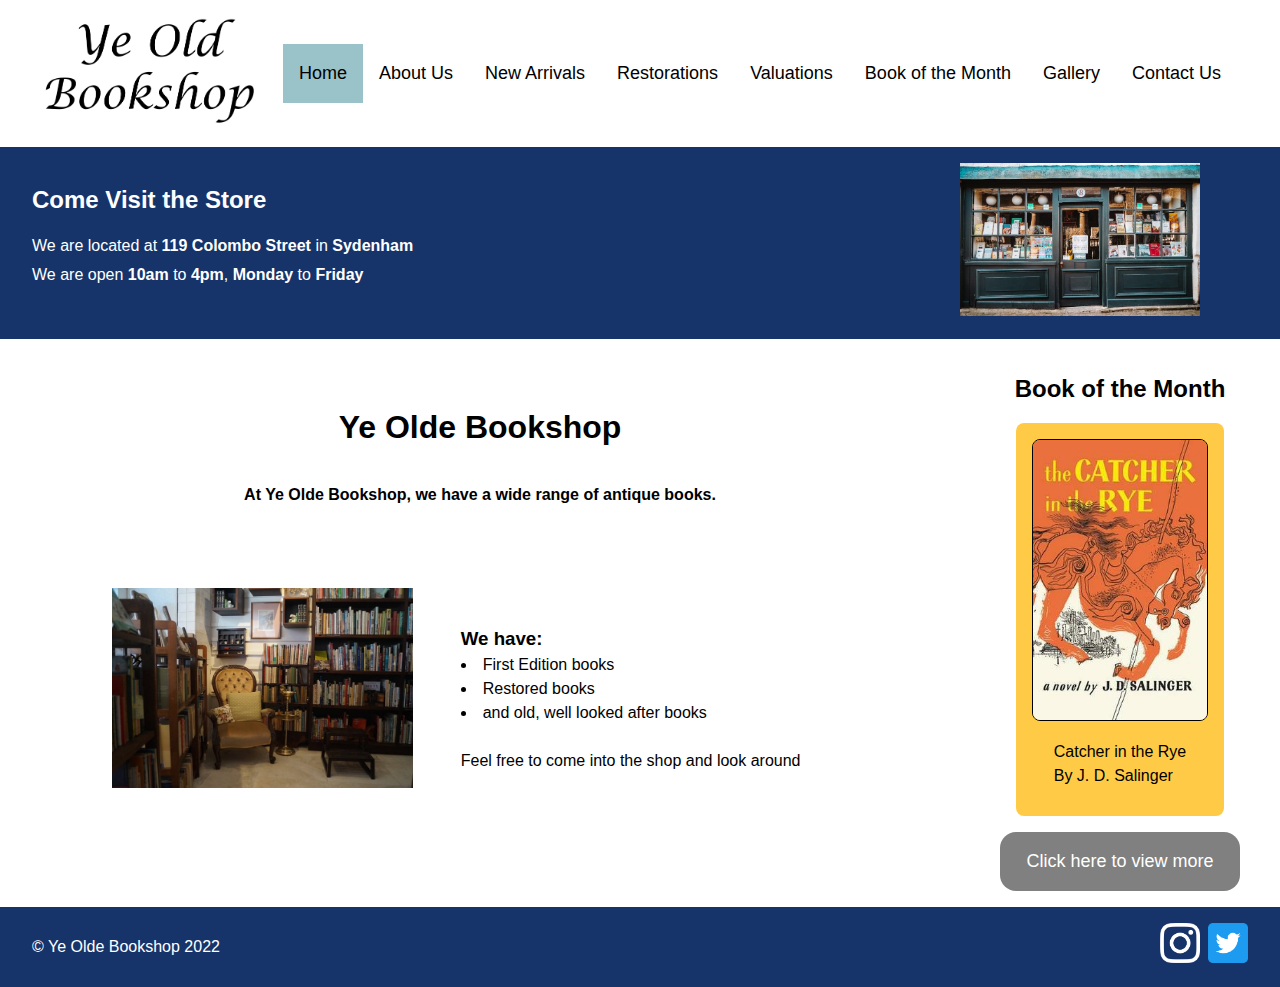
<file: index.html>
<!doctype html>
<html lang="en">
<head>
	<title>Home | Ye Olde Bookstore</title>
	<meta charset="utf-8">
	<meta name="viewport" content="width=device-width, initial-scale=1.0">
	<meta name="keywords" content="Bookshop, Antique Bookshop, Collectors Books, First Edition Books, 1st Edition Books, Christchurch Bookshop, Book Restoration, Book Valuation">
	<meta name="description" content="The official website for Ye Olde Bookshop, Based in Christchurch we specialise in first edition books, book restorations and book valuations">
	<link rel="stylesheet" href="css/stylesheet.css">
	<script src="js/nav-dropdown.js"></script>
</head>
<body id="body-with-aside">
	<header>
		<div id="header-flex">
			<figure id="header-img">
				<img id="logo" src="images/Ye-Olde-Bookshop-Logo.png" alt="Ye Olde Bookshop Logo">
			</figure>
			<button id="hamburger">
				<img src="images/hamburger.png" alt="Navigation Dropdown Menu">
			</button>
		</div>
		
		<nav id="navigation" class="hidden">
			<ul>
				<li class="current"><a class="nav-link" href="index.html">Home</a></li>
				<li><a class="nav-link" href="about-us.html">About Us</a></li>
				<li><a class="nav-link" href="new-arrivals.html">New Arrivals</a></li>
				<li><a class="nav-link" href="restorations.html">Restorations</a></li>
				<li><a class="nav-link" href="valuations.html">Valuations</a></li>
				<li><a class="nav-link" href="book-of-the-month.html">Book of the Month</a></li>
				<li><a class="nav-link" href="gallery.html">Gallery</a></li>
				<li><a class="nav-link" href="contact-us.html">Contact Us</a></li>
			</ul>
		</nav>
		
	</header>

	<aside class="banner">
		<div id="banner-content">
			<h2>Come Visit the Store</h2>
			<p id='banner-p'>We are located at <b>119 Colombo Street</b> in <b>Sydenham</b></p>
			<p>We are open <b>10am</b> to <b>4pm</b>, <b>Monday</b> to <b>Friday</b></p>
		</div>
		<figure id="banner-image">
			<img id="front-of-shop" src="images/front-of-bookshop.png" alt="An Image of the front of the shop">
		</figure>
	</aside>

	<main>
		<div id="main-content-head">
			<h1>Ye Olde Bookshop</h1>
			<h4>At Ye Olde Bookshop, we have a wide range of antique books.</h4>
		</div>
		<div id="main-content-flex">
			<figure id="main-image">
				<img id="inside-shop" src="images/inside-bookshop.jpg" alt="An image of the inside of the shop">
			</figure>
			<div id="main-content">
				<h3>We have:</h3>
				<ul id="main-list">
					<li>First Edition books</li>
					<li>Restored books</li>
					<li>and old, well looked after books</li>
				</ul>
				<br>
				<p>Feel free to come into the shop and look around</p>
			</div>
		</div>
	</main>

	<aside id="book-of-the-month">
		<h2>Book of the Month</h2>
		<div id="book-of-the-month-content">
			<figure id="book-of-the-month-image">
				<img id='book-of-the-month-cover' src="images/catcher-in-the-rye-book-cover.jpeg" alt="Catcher in the Rye Book Cover">
			</figure>
			<div id="book-of-the-month-caption">
				<figcaption>Catcher in the Rye</figcaption>
				<figcaption>By J. D. Salinger</figcaption>
			</div>
		</div>
		<a id="book-of-the-month-link" href="book-of-the-month.html">Click here to view more</a>
	</aside>

	<footer>
		<div id="footer-content">
			<p>&copy; Ye Olde Bookshop 2022</p>
		</div>
		<div id="social-media-links">
			<div id="footer-instagram-logo-flexbox">
				<a href="placeholder.html" target="_blank"><img src="images/instagram-logo.png" class="social-media-logo" alt="Link to the shops Instagram Page"></a>
			</div>
			<div id="footer-twitter-logo-flexbox">
				<a href="placeholder.html" target="_blank"><img src="images/twitter-logo.png" class="social-media-logo" alt="Link to the shops Twitter Page"></a>
			</div>
		</div>
	</footer>
</body>
</html>
</file>
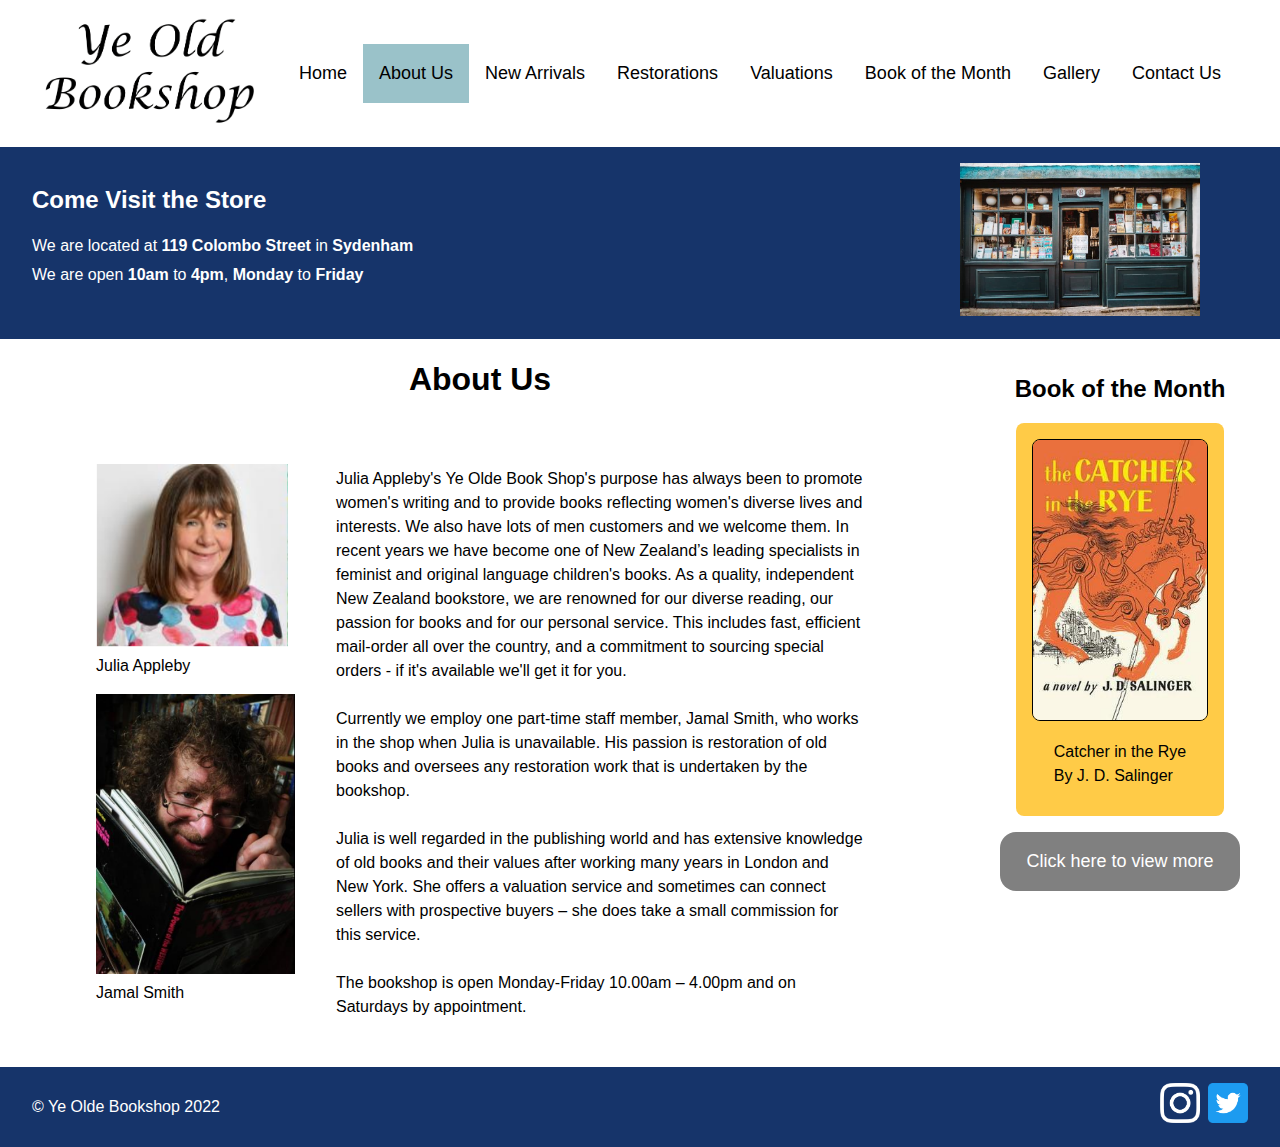
<file: about-us.html>
<!doctype html>
<html lang="en">
<head>
	<title>About Us | Ye Olde Bookstore</title>
	<meta charset="utf-8">
	<meta name="viewport" content="width=device-width, initial-scale=1.0">
	<link rel="stylesheet" href="css/stylesheet.css">
	<script src="js/nav-dropdown.js"></script>
</head>
<body id="body-with-aside">
	<header>
		<div id="header-flex">
			<figure id="header-img">
				<img id="logo" src="images/Ye-Olde-Bookshop-Logo.png" alt="Ye Olde Bookshop Logo">
			</figure>

			<button id="hamburger">
				<img src="images/hamburger.png" alt="Navigation Dropdown Menu">
			</button>
		</div>

		<nav id="navigation" class="hidden">
			<ul>
				<li><a class="nav-link" href="index.html">Home</a></li>
				<li class="current"><a class="nav-link" href="about-us.html">About Us</a></li>
				<li><a class="nav-link" href="new-arrivals.html">New Arrivals</a></li>
				<li><a class="nav-link" href="restorations.html">Restorations</a></li>
				<li><a class="nav-link" href="valuations.html">Valuations</a></li>
				<li><a class="nav-link" href="book-of-the-month.html">Book of the Month</a></li>
				<li><a class="nav-link" href="gallery.html">Gallery</a></li>
				<li><a class="nav-link" href="contact-us.html">Contact Us</a></li>
			</ul>
		</nav>
	</header>

	<aside class="banner">
		<div id="banner-content">
			<h2>Come Visit the Store</h2>
			<p id='banner-p'>We are located at <b>119 Colombo Street</b> in <b>Sydenham</b></p>
			<p>We are open <b>10am</b> to <b>4pm</b>, <b>Monday</b> to <b>Friday</b></p>
		</div>
		<figure id="banner-image">
			<img id="front-of-shop" src="images/front-of-bookshop.png" alt="An Image of the front of the shop">
		</figure>
	</aside>

	<main>
		<h1>About Us</h1>
        <div id="main-content-flex">
            <figure class="main-image-about">
				<div id="julia-photo">
					<img class="staff-photo" src="images/julia.PNG" alt="A photo of Julia Appleby">
					<figcaption>Julia Appleby</figcaption>
				</div>
				<div id="jamal-photo">
					<img clas="staff-photo" src="images/jamal.PNG" alt="A photo of Jamal Smith">
					<figcaption>Jamal Smith</figcaption>
				</div>
			</figure>
			<div id="main-content">
				<p>Julia Appleby's Ye Olde Book Shop's purpose has always been to promote women's writing and to provide books reflecting women's diverse lives and interests. We also have lots of men customers and we welcome them. In recent years we have become one of New Zealand’s leading specialists in feminist and original language children's books. As a quality, independent New Zealand bookstore, we are renowned for our diverse reading, our passion for books and for our personal service. This includes fast, efficient mail-order all over the country, and a commitment to sourcing special orders - if it's available we'll get it for you.</p>
				<br>
				<p>Currently we employ one part-time staff member, Jamal Smith, who works in the shop when Julia is unavailable. His passion is restoration of old books and oversees any restoration work that is undertaken by the bookshop.</p>
				<br>
				<p>Julia is well regarded in the publishing world and has extensive knowledge of old books and their values after working many years in London and New York. She offers a valuation service and sometimes can connect sellers with prospective buyers – she does take a small commission for this service.</p>
				<br>
				<p>The bookshop is open Monday-Friday 10.00am – 4.00pm and on Saturdays by appointment.</p>
			</div>
		</div>
	</main>

	<aside id="book-of-the-month">
		<h2>Book of the Month</h2>
		<div id="book-of-the-month-content">
			<figure id="book-of-the-month-image">
				<img id='book-of-the-month-cover' src="images/catcher-in-the-rye-book-cover.jpeg" alt="Catcher in the Rye Book Cover">
			</figure>
			<div id="book-of-the-month-caption">
				<figcaption>Catcher in the Rye</figcaption>
				<figcaption>By J. D. Salinger</figcaption>
			</div>
		</div>
		<a id="book-of-the-month-link" href="book-of-the-month.html">Click here to view more</a>
	</aside>

	<footer>
		<div id="footer-content">
			<p>&copy; Ye Olde Bookshop 2022</p>
		</div>
		<div id="social-media-links">
			<div id="footer-instagram-logo-flexbox">
				<a href="placeholder.html" target="_blank"><img src="images/instagram-logo.png" class="social-media-logo" alt="Link to the shops Instagram Page"></a>
			</div>
			<div id="footer-twitter-logo-flexbox">
				<a href="placeholder.html" target="_blank"><img src="images/twitter-logo.png" class="social-media-logo" alt="Link to the shops Twitter Page"></a>
			</div>
		</div>
	</footer>
</body>
</html>
</file>
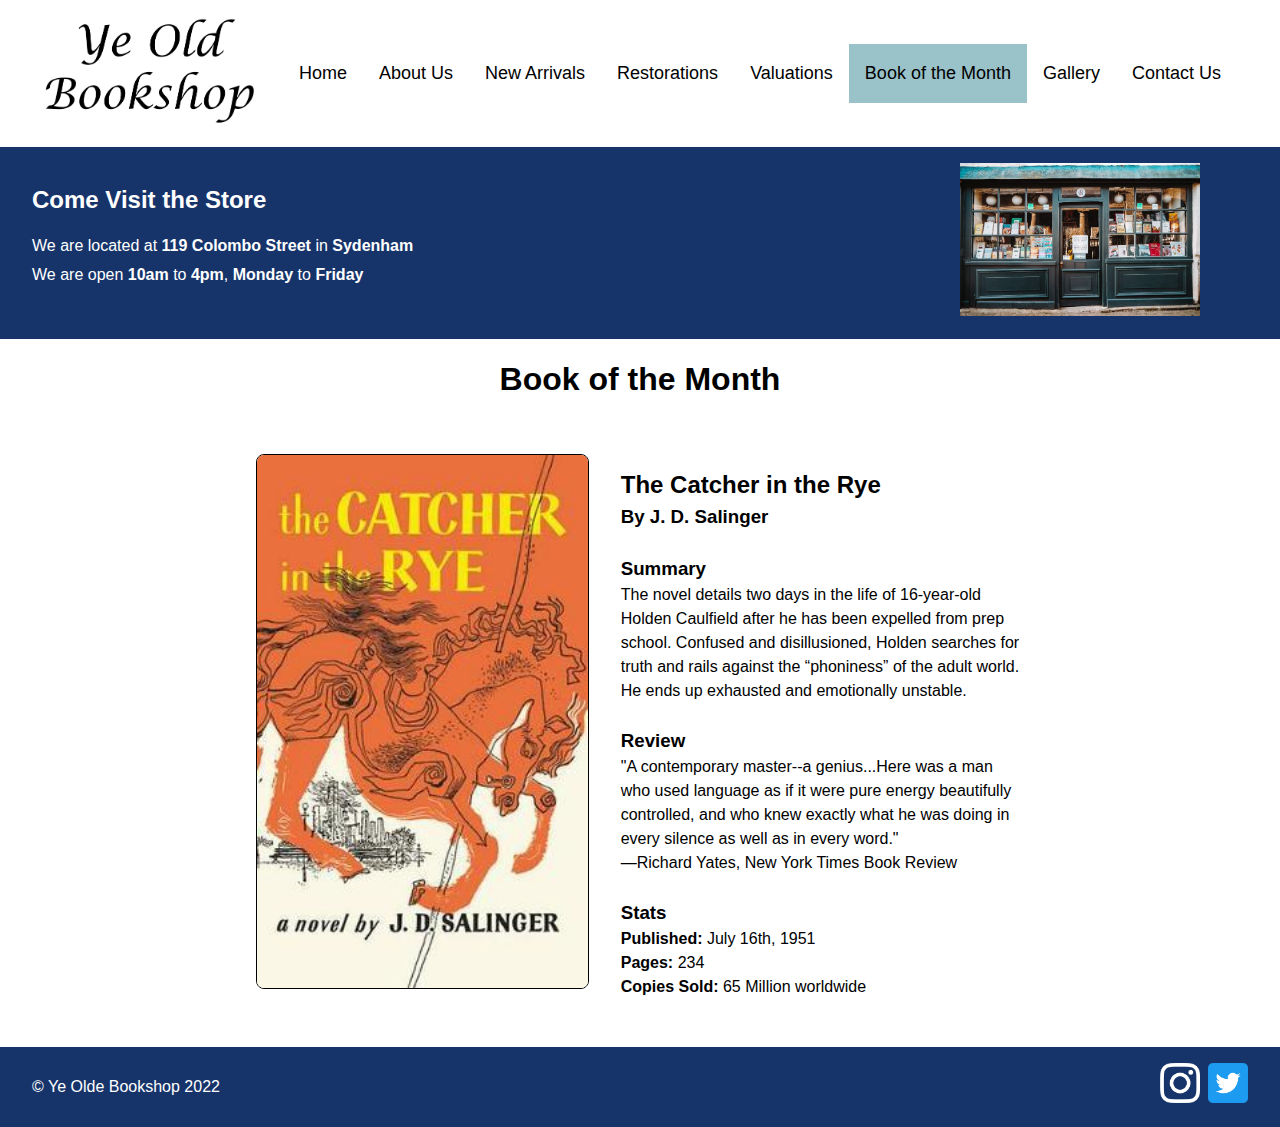
<file: book-of-the-month.html>
<!doctype html>
<html lang="en">
<head>
	<title>Book of the Month | Ye Olde Bookstore</title>
	<meta charset="utf-8">
	<meta name="viewport" content="width=device-width, initial-scale=1.0">
	<link rel="stylesheet" href="css/stylesheet.css">
	<script src="js/nav-dropdown.js"></script>
</head>
<body id="body-no-aside">
	<header class="page-no-aside">
		<div id="header-flex">
			<figure id="header-img">
				<img id="logo" src="images/Ye-Olde-Bookshop-Logo.png" alt="Ye Olde Bookshop Logo">
			</figure>

			<button id="hamburger">
				<img src="images/hamburger.png" alt="Navigation Dropdown Menu">
			</button>
		</div>
		
		<nav id="navigation" class="hidden">
			<ul>
				<li><a class="nav-link" href="index.html">Home</a></li>
				<li><a class="nav-link" href="about-us.html">About Us</a></li>
				<li><a class="nav-link" href="new-arrivals.html">New Arrivals</a></li>
				<li><a class="nav-link" href="restorations.html">Restorations</a></li>
				<li><a class="nav-link" href="valuations.html">Valuations</a></li>
				<li class="current"><a class="nav-link" href="book-of-the-month.html">Book of the Month</a></li>
				<li><a class="nav-link" href="gallery.html">Gallery</a></li>
				<li><a class="nav-link" href="contact-us.html">Contact Us</a></li>
			</ul>
		</nav>
	</header>

	<aside id="page-no-aside" class="banner">
		<div id="banner-content">
			<h2>Come Visit the Store</h2>
			<p id='banner-p'>We are located at <b>119 Colombo Street</b> in <b>Sydenham</b></p>
			<p>We are open <b>10am</b> to <b>4pm</b>, <b>Monday</b> to <b>Friday</b></p>
		</div>
		<figure id="banner-image">
			<img id="front-of-shop" src="images/front-of-bookshop.png" alt="An Image of the front of the shop">
		</figure>
	</aside>

	<main>
		<h1>Book of the Month</h1>
        <div id="main-content-flex-no-aside">
            <figure id="main-image">
				<img id="book-of-the-month-cover" src="images/catcher-in-the-rye-book-cover.jpeg" alt="Catcher in the Rye Book Cover">
			</figure>
			<div id="main-content">
				<h2>The Catcher in the Rye</h2>
				<h3>By J. D. Salinger</h3>
				<br>
				<h3>Summary</h3>
				<p>The novel details two days in the life of 16-year-old Holden Caulfield after he has been expelled from prep school. Confused and disillusioned, Holden searches for truth and rails against the “phoniness” of the adult world. He ends up exhausted and emotionally unstable.</p>
				<br>
				<h3>Review</h3>
				<p>"A contemporary master--a genius...Here was a man who used language as if it were pure energy beautifully controlled, and who knew exactly what he was doing in every silence as well as in every word."</p>
				<p>―Richard Yates, New York Times Book Review</p>
				<br>
				<h3>Stats</h3>
				<p><b>Published:</b> July 16th, 1951</p>
				<p><b>Pages:</b> 234</p>
				<p><b>Copies Sold:</b> 65 Million worldwide</p>
			</div>
		</div>
	</main>

	<footer class="page-no-aside">
		<div id="footer-content">
			<p>&copy; Ye Olde Bookshop 2022</p>
		</div>
		<div id="social-media-links">
			<div id="footer-instagram-logo-flexbox">
				<a href="placeholder.html" target="_blank"><img src="images/instagram-logo.png" class="social-media-logo" alt="Link to the shops Instagram Page"></a>
			</div>
			<div id="footer-twitter-logo-flexbox">
				<a href="placeholder.html" target="_blank"><img src="images/twitter-logo.png" class="social-media-logo" alt="Link to the shops Twitter Page"></a>
			</div>
		</div>
	</footer>
</body>
</html>
</file>
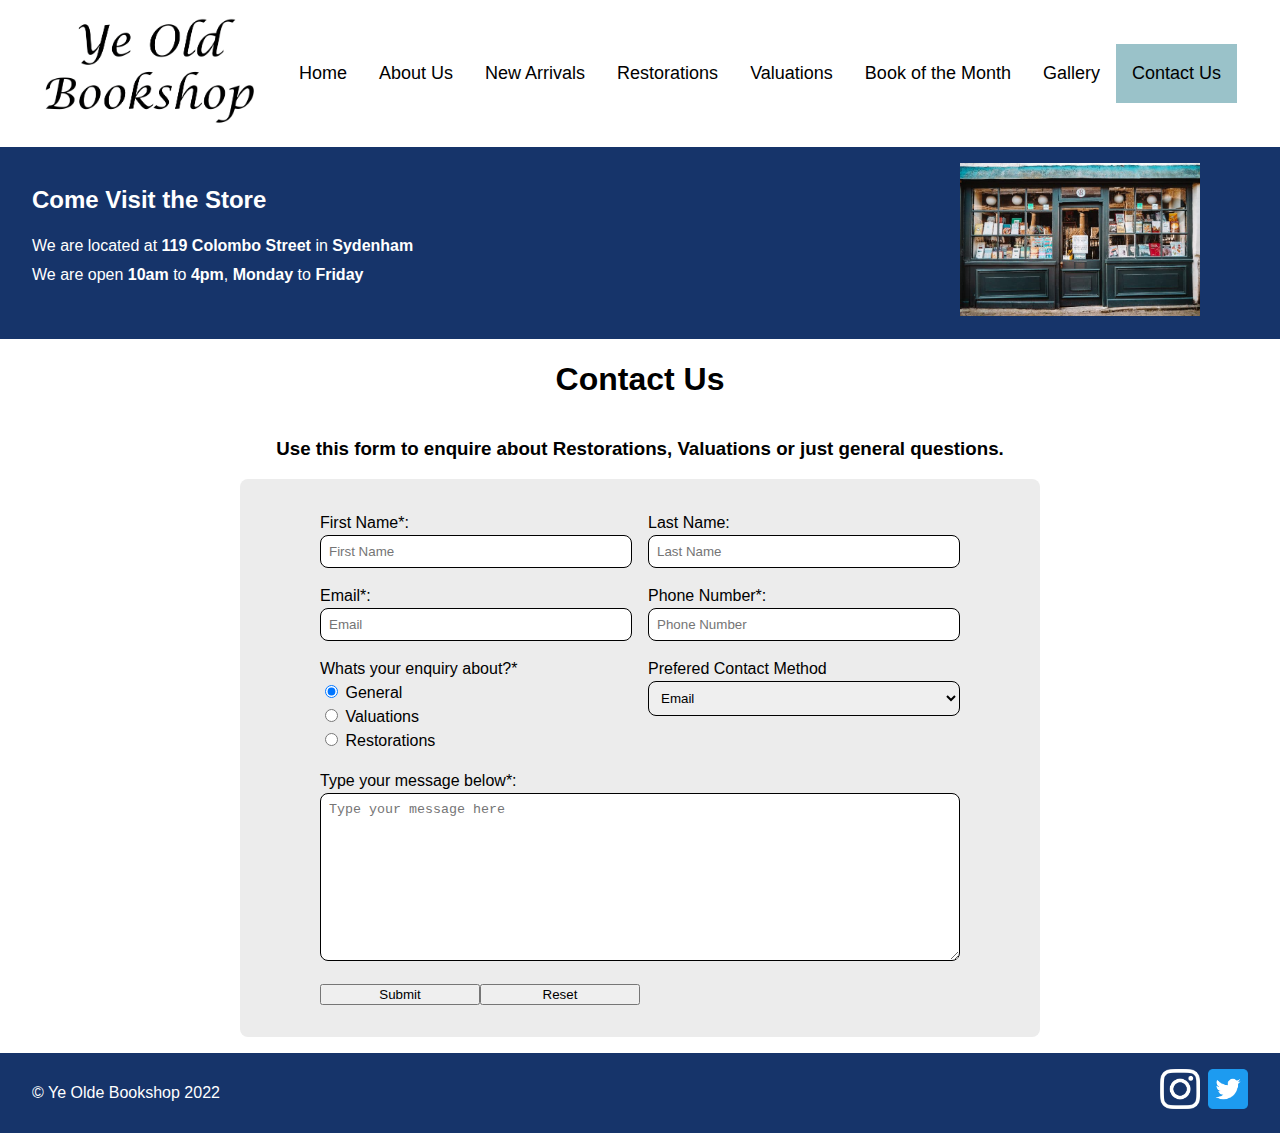
<file: contact-us.html>
<!doctype html>
<html lang="en">
<head>
	<title>Contact Us | Ye Olde Bookstore</title>
	<meta charset="utf-8">
	<meta name="viewport" content="width=device-width, initial-scale=1.0">
	<link rel="stylesheet" href="css/stylesheet.css">
	<script src="js/nav-dropdown.js"></script>
</head>
<body id="body-no-aside">
	<header class="page-no-aside">
		<div id="header-flex">
			<figure id="header-img">
				<img id="logo" src="images/Ye-Olde-Bookshop-Logo.png" alt="Ye Olde Bookshop Logo">
			</figure>

			<button id="hamburger">
				<img src="images/hamburger.png" alt="Navigation Dropdown Menu">
			</button>
		</div>
		
		<nav id="navigation" class="hidden">
			<ul>
				<li><a class="nav-link" href="index.html">Home</a></li>
				<li><a class="nav-link" href="about-us.html">About Us</a></li>
				<li><a class="nav-link" href="new-arrivals.html">New Arrivals</a></li>
				<li><a class="nav-link" href="restorations.html">Restorations</a></li>
				<li><a class="nav-link" href="valuations.html">Valuations</a></li>
				<li><a class="nav-link" href="book-of-the-month.html">Book of the Month</a></li>
				<li><a class="nav-link" href="gallery.html">Gallery</a></li>
				<li class="current"><a class="nav-link" href="contact-us.html">Contact Us</a></li>
			</ul>
		</nav>
	</header>

	<aside class="banner" id="page-no-aside">
		<div id="banner-content">
			<h2>Come Visit the Store</h2>
			<p id='banner-p'>We are located at <b>119 Colombo Street</b> in <b>Sydenham</b></p>
			<p>We are open <b>10am</b> to <b>4pm</b>, <b>Monday</b> to <b>Friday</b></p>
		</div>
		<figure id="banner-image">
			<img id="front-of-shop" src="images/front-of-bookshop.png" alt="An Image of the front of the shop">
		</figure>
	</aside>

	<main>
		<h1>Contact Us</h1>
        <h3>Use this form to enquire about Restorations, Valuations or just general questions.</h3>
		<div id="form">
			
			<form action="mailto:flp0039@arastudent.ac.nz?subject=YeOldeBookshopForm" method="post" enctype="text/plain" name="contactUsForm">
				
				<div class="form-option" id="first-name">
					<label for="fname">First Name*:</label><br>
					<input type="text" name="FirstName" id="fname" placeholder="First Name" required><br>
				</div>

				<div class="form-option" id="last-name">
					<label for="lname">Last Name:</label><br>
					<input type="text" name="LastName" id="lname" placeholder="Last Name"><br>
				</div>

				<div class="form-option" id="email-area">
					<label for="email">Email*:</label><br>
					<input type="email" name="Email" id="email" placeholder="Email" required><br>
				</div>

				<div class="form-option" id="phone-number">
					<label for="phone">Phone Number*:</label><br>
					<input type="number" name="PhoneNumber" id="phone" placeholder="Phone Number"><br>
				</div>

				<div class="form-option" id="enquiry-type">
					<label for="method">Whats your enquiry about?*</label><br>
					<input type="radio" id="general" name="EnquiryType" value="General" checked>
					<label for="general">General</label><br>
					<input type="radio" id="valuations" name="EnquiryType" value="Valuations">
					<label for="valuations">Valuations</label><br>
					<input type="radio" id="restorations" name="EnquiryType" value="Restorations">
					<label for="restorations">Restorations</label><br>
				</div>

				<div class="form-option" id="pref-contact-method">
					<label for="method"> Prefered Contact Method</label><br>
					<select id="method" name="ContactMethod">
						<option value="email" selected>Email</option>
						<option value="phone">Phone</option>
					</select><br>
				</div>

				<div class="form-option" id="message-area">
					<label for="message">Type your message below*:</label><br>
					<textarea name="Message" id="message" rows="10" cols="30" placeholder="Type your message here" required></textarea><br>
				</div>

				<input type="submit" value="Submit" id="submit-button">
				<input type="reset" value="Reset" id="reset-button">
			</form>
		</div>
	</main>

	<footer class="page-no-aside">
		<div id="footer-content">
			<p>&copy; Ye Olde Bookshop 2022</p>
		</div>
		<div id="social-media-links">
			<div id="footer-instagram-logo-flexbox">
				<a href="placeholder.html" target="_blank"><img src="images/instagram-logo.png" class="social-media-logo" alt="Link to the shops Instagram Page"></a>
			</div>
			<div id="footer-twitter-logo-flexbox">
				<a href="placeholder.html" target="_blank"><img src="images/twitter-logo.png" class="social-media-logo" alt="Link to the shops Twitter Page"></a>
			</div>
		</div>
	</footer>
</body>
</html>
</file>
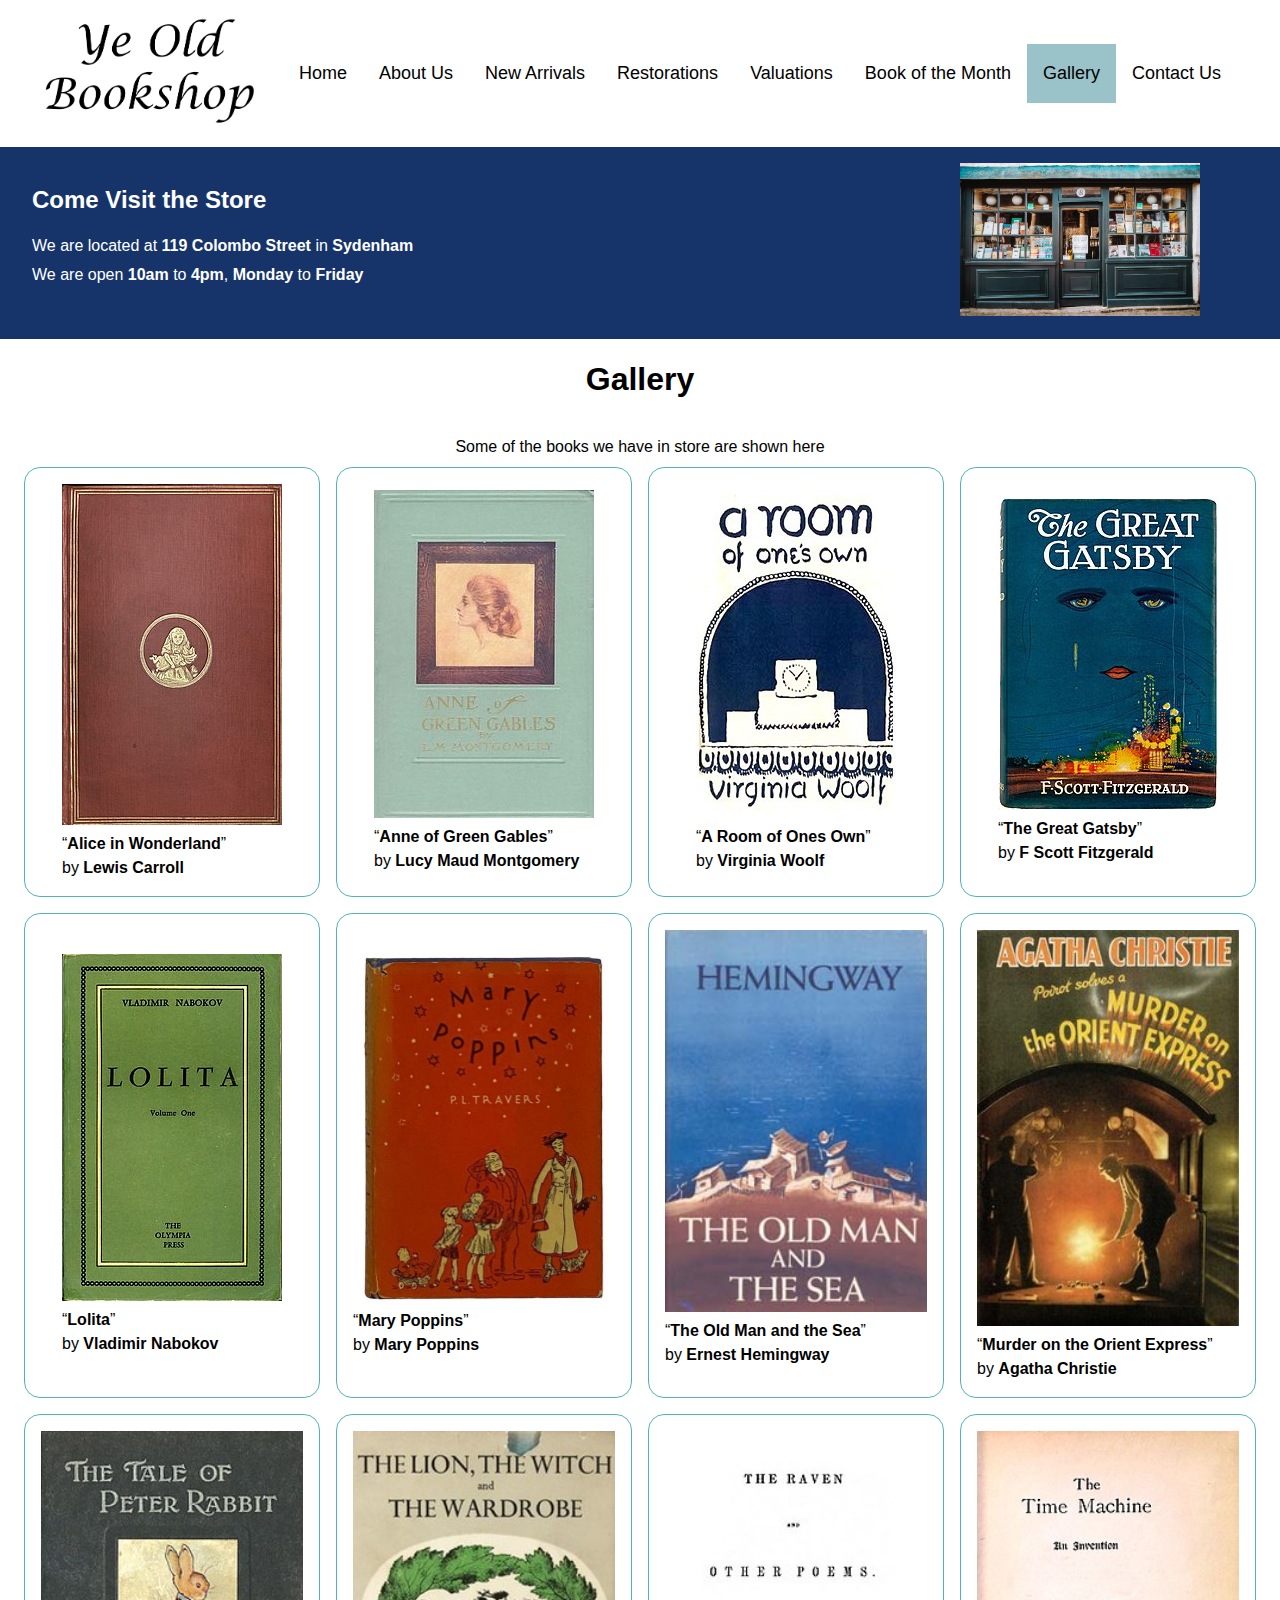
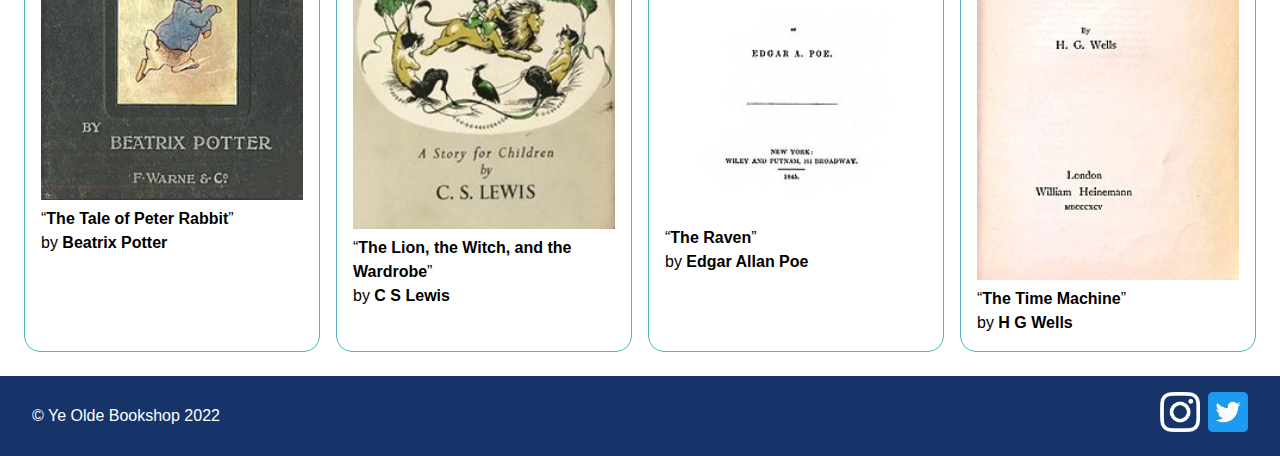
<file: gallery.html>
<!doctype html>
<html lang="en">
<head>
	<title>Gallery | Ye Olde Bookstore</title>
	<meta charset="utf-8">
	<meta name="viewport" content="width=device-width, initial-scale=1.0">
	<link rel="stylesheet" href="css/stylesheet.css">
	<script src="js/nav-dropdown.js"></script>
</head>
<body id="body-no-aside">
	<header class="page-no-aside">
		<div id="header-flex">
			<figure id="header-img">
				<img id="logo" src="images/Ye-Olde-Bookshop-Logo.png" alt="Ye Olde Bookshop Logo">
			</figure>

			<button id="hamburger">
				<img src="images/hamburger.png" alt="Navigation Dropdown Menu">
			</button>
		</div>
		
		<nav id="navigation" class="hidden">
			<ul>
				<li><a class="nav-link" href="index.html">Home</a></li>
				<li><a class="nav-link" href="about-us.html">About Us</a></li>
				<li><a class="nav-link" href="new-arrivals.html">New Arrivals</a></li>
				<li><a class="nav-link" href="restorations.html">Restorations</a></li>
				<li><a class="nav-link" href="valuations.html">Valuations</a></li>
				<li><a class="nav-link" href="book-of-the-month.html">Book of the Month</a></li>
				<li class="current"><a class="nav-link" href="gallery.html">Gallery</a></li>
				<li><a class="nav-link" href="contact-us.html">Contact Us</a></li>
			</ul>
		</nav>
	</header>

	<aside class="banner" id="page-no-aside">
		<div id="banner-content">
			<h2>Come Visit the Store</h2>
			<p id='banner-p'>We are located at <b>119 Colombo Street</b> in <b>Sydenham</b></p>
			<p>We are open <b>10am</b> to <b>4pm</b>, <b>Monday</b> to <b>Friday</b></p>
		</div>
		<figure id="banner-image">
			<img id="front-of-shop" src="images/front-of-bookshop.png" alt="An Image of the front of the shop">
		</figure>
	</aside>

	<main>
		<h1>Gallery</h1>
		<p>Some of the books we have in store are shown here</p>
        <div id="main-content-grid">

            <div id="book1">
				<figure id="book1-image">
					<img class="image" src="images/gallery/aliceinwonderland.jpg" alt="Alice in Wonderland book cover">
					<figcaption>“<b>Alice in Wonderland</b>”</figcaption>
					<figcaption>by <b>Lewis Carroll</b></figcaption>
				</figure>
			</div>

			<div id="book2">
				<figure id="book2-image">
					<img class="image" src="images/gallery/anne.jpg" alt="Anne Book Cover">
					<figcaption>“<b>Anne of Green Gables</b>”</figcaption>
					<figcaption>by <b>Lucy Maud Montgomery</b></figcaption>
				</figure>
			</div>

			<div id="book3">
				<figure id="book3-image">
					<img class="image" src="images/gallery/ARoomOfOnesOwn.jpg" alt="A Room of Ones Own book cover">
					<figcaption>“<b>A Room of Ones Own</b>”</figcaption>
					<figcaption>by <b>Virginia Woolf</b></figcaption>
				</figure>
			</div>

			<div id="book4">
				<figure id="book4-image">
					<img class="image" src="images/gallery/greatgatsby.jpg" alt="The Great Gatsby book cover">
					<figcaption>“<b>The Great Gatsby</b>”</figcaption>
					<figcaption>by <b>F Scott Fitzgerald</b></figcaption>
				</figure>
			</div>

			<div id="book5">
				<figure id="book5-image">
					<img class="image" src="images/gallery/lolita.jpeg" alt="Lolita Book cover">
					<figcaption>“<b>Lolita</b>”</figcaption>
					<figcaption>by <b>Vladimir Nabokov</b></figcaption>
				</figure>
			</div>

			<div id="book6">
				<figure id="book6-image">
					<img class="image" src="images/gallery/marypoppins.jpg" alt="Mary Poppins book cover">
					<figcaption>“<b>Mary Poppins</b>”</figcaption>
					<figcaption>by <b>Mary Poppins</b></figcaption>
				</figure>
			</div>

			<div id="book7">
				<figure id="book7-image">
					<img class="image" src="images/gallery/Oldmansea.jpg" alt="Old Man Sea book cover">
					<figcaption>“<b>The Old Man and the Sea</b>”</figcaption>
					<figcaption>by  <b>Ernest Hemingway</b></figcaption>
				</figure>
			</div>

			<div id="book8">
				<figure id="book8-image">
					<img class="image" src="images/gallery/orientexpress.jpg" alt="Orient Express Book Cover">
					<figcaption>“<b>Murder on the Orient Express</b>”</figcaption>
					<figcaption>by <b>Agatha Christie</b></figcaption>
				</figure>
			</div>

			<div id="book9">
				<figure id="book9-image">
					<img class="image" src="images/gallery/peterrabit.jpg" alt="Peter Rabbit book cover">
					<figcaption>“<b>The Tale of Peter Rabbit</b>”</figcaption>
					<figcaption>by <b>Beatrix Potter</b></figcaption>
				</figure>
			</div>

			<div id="book10">
				<figure id="book10-image">
					<img class="image" src="images/gallery/TheLionWitchWardrobe.jpg" alt="The Lion, the Witch and the Waredrobe book cover">
					<figcaption>“<b>The Lion, the Witch, and the Wardrobe</b>”</figcaption>
					<figcaption>by <b>C S Lewis</b></figcaption>
				</figure>
			</div>

			<div id="book11">
				<figure id="book11-image">
					<img class="image" src="images/gallery/theraven.jpg" alt="The Raven book cover">
					<figcaption>“<b>The Raven</b>”</figcaption>
					<figcaption>by <b>Edgar Allan Poe</b></figcaption>
				</figure>
			</div>

			<div id="book12">
				<figure id="book12-image">
					<img class="image" src="images/gallery/thetimemachine.jpg" alt="The Time Machine book cover">
					<figcaption>“<b>The Time Machine</b>”</figcaption>
					<figcaption>by <b>H G Wells</b></figcaption>
				</figure>
			</div>	
		</div>
	</main>

	<footer class="page-no-aside">
		<div id="footer-content">
			<p>&copy; Ye Olde Bookshop 2022</p>
		</div>
		<div id="social-media-links">
			<div id="footer-instagram-logo-flexbox">
				<a href="placeholder.html" target="_blank"><img src="images/instagram-logo.png" class="social-media-logo" alt="Link to the shops Instagram Page"></a>
			</div>
			<div id="footer-twitter-logo-flexbox">
				<a href="placeholder.html" target="_blank"><img src="images/twitter-logo.png" class="social-media-logo" alt="Link to the shops Twitter Page"></a>
			</div>
		</div>
	</footer>
</body>
</html>
</file>
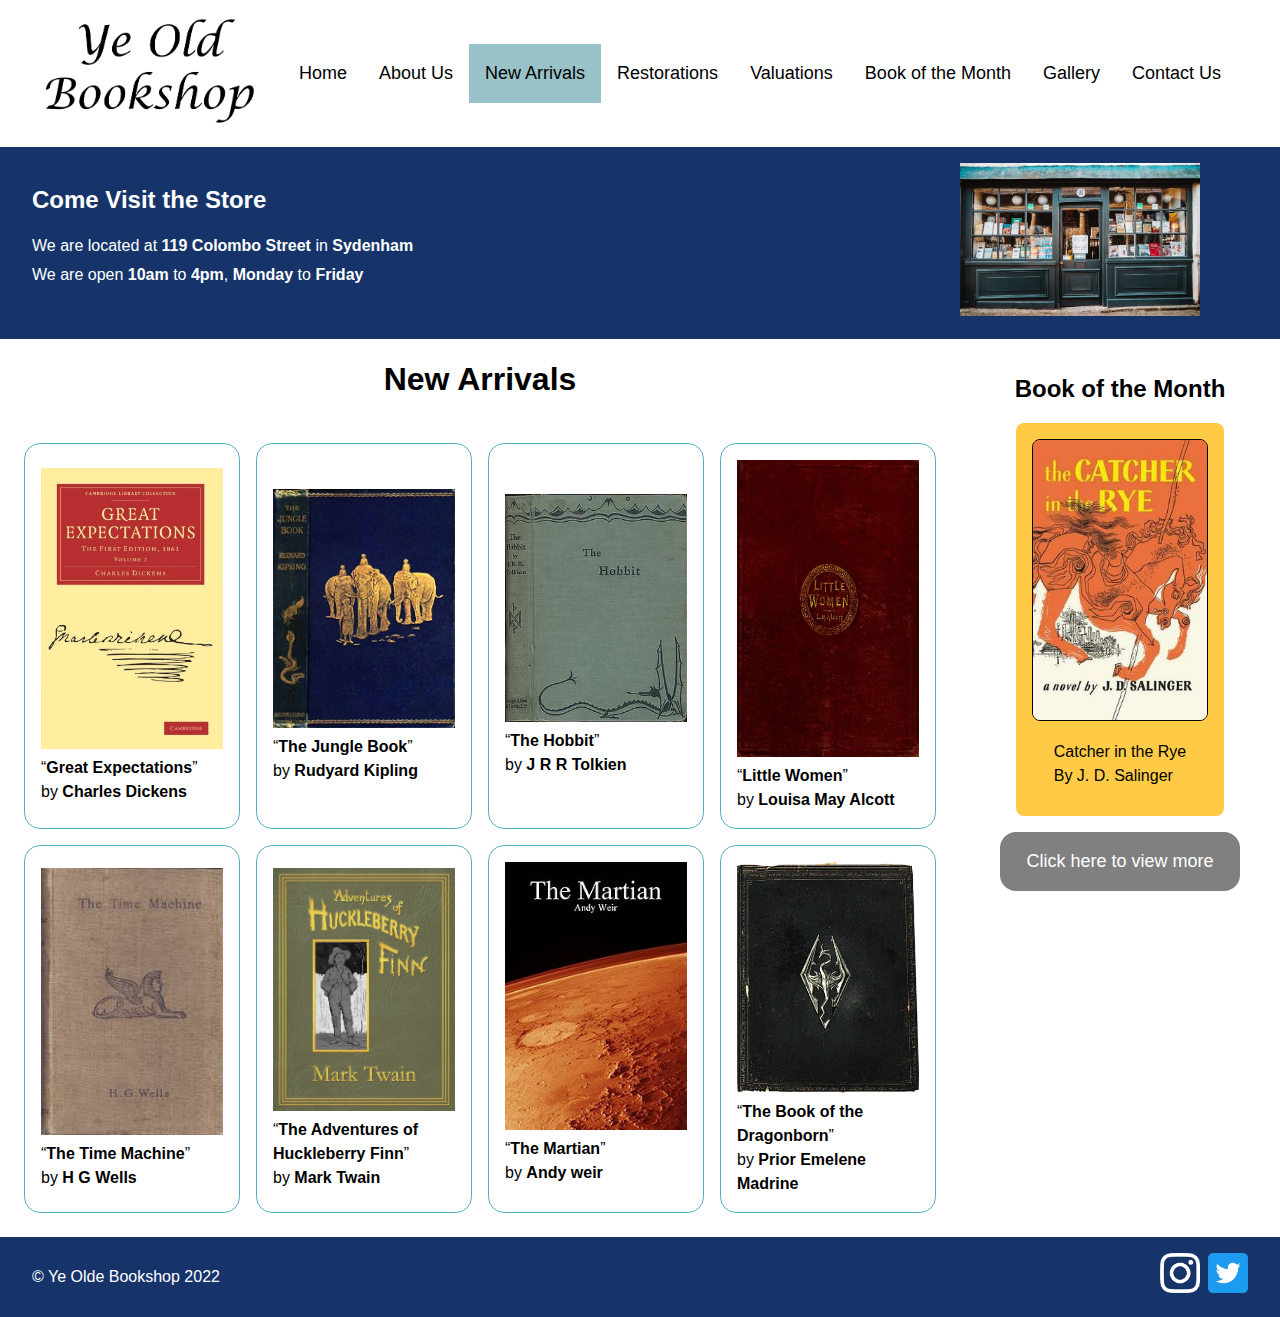
<file: new-arrivals.html>
<!doctype html>
<html lang="en">
<head>
	<title>New Arrivals | Ye Olde Bookstore</title>
	<meta charset="utf-8">
	<meta name="viewport" content="width=device-width, initial-scale=1.0">
	<link rel="stylesheet" href="css/stylesheet.css">
	<script src="js/nav-dropdown.js"></script>
</head>
<body id="body-with-aside">
	<header>
		<div id="header-flex">
			<figure id="header-img">
				<img id="logo" src="images/Ye-Olde-Bookshop-Logo.png" alt="Ye Olde Bookshop Logo">
			</figure>

			<button id="hamburger">
				<img src="images/hamburger.png" alt="Navigation Dropdown Menu">
			</button>
		</div>
		
		<nav id="navigation" class="hidden">
			<ul>
				<li><a class="nav-link" href="index.html">Home</a></li>
				<li><a class="nav-link" href="about-us.html">About Us</a></li>
				<li class="current"><a class="nav-link" href="new-arrivals.html">New Arrivals</a></li>
				<li><a class="nav-link" href="restorations.html">Restorations</a></li>
				<li><a class="nav-link" href="valuations.html">Valuations</a></li>
				<li><a class="nav-link" href="book-of-the-month.html">Book of the Month</a></li>
				<li><a class="nav-link" href="gallery.html">Gallery</a></li>
				<li><a class="nav-link" href="contact-us.html">Contact Us</a></li>
			</ul>
		</nav>
	</header>

	<aside class="banner">
		<div id="banner-content">
			<h2>Come Visit the Store</h2>
			<p id='banner-p'>We are located at <b>119 Colombo Street</b> in <b>Sydenham</b></p>
			<p>We are open <b>10am</b> to <b>4pm</b>, <b>Monday</b> to <b>Friday</b></p>
		</div>
		<figure id="banner-image">
			<img id="front-of-shop" src="images/front-of-bookshop.png" alt="An Image of the front of the shop">
		</figure>
	</aside>

	<main id="new-arrivals">
		<h1>New Arrivals</h1>
        <div id="main-content-grid">

            <div id="book1">
				<figure id="book1-image">
					<img class="image" src="images/new-arrivals/great-expectations.jpg" alt="Great Expectations book cover">
					<figcaption>“<b>Great Expectations</b>”</figcaption>
					<figcaption>by <b>Charles Dickens</b></figcaption>
				</figure>
			</div>

			<div id="book2">
				<figure id="book2-image">
					<img class="image" src="images/new-arrivals/jungle-book.jpg" alt="The Jungle Book Cover">
					<figcaption>“<b>The Jungle Book</b>”</figcaption>
					<figcaption>by <b>Rudyard Kipling</b></figcaption>
				</figure>
			</div>

			<div id="book3">
				<figure id="book3-image">
					<img class="image" src="images/new-arrivals/the-hobbit.jpg" alt="The Hobbit book cover">
					<figcaption>“<b>The Hobbit</b>”</figcaption>
					<figcaption>by <b>J R R Tolkien</b></figcaption>
				</figure>
			</div>

			<div id="book4">
				<figure id="book4-image">
					<img class="image" src="images/new-arrivals/little-women.jpg" alt="Little Women book cover">
					<figcaption>“<b>Little Women</b>”</figcaption>
					<figcaption>by <b>Louisa May Alcott</b></figcaption>
				</figure>
			</div>

			<div id="book5">
				<figure id="book5-image">
					<img class="image" src="images/new-arrivals/the-time-machine.jpg" alt="The Time Machine book cover">
					<figcaption>“<b>The Time Machine</b>”</figcaption>
					<figcaption>by <b>H G Wells</b></figcaption>
				</figure>
			</div>

			<div id="book6">
				<figure id="book6-image">
					<img class="image" src="images/new-arrivals/the-adventures-of-huckleberry-finn.jpg" alt="The Adventures of Huckleberry Finn book cover">
					<figcaption>“<b>The Adventures of Huckleberry Finn</b>”</figcaption>
					<figcaption>by <b>Mark Twain</b></figcaption>
				</figure>
			</div>

			<div id="book7">
				<figure id="book6-image">
					<img class="image" src="images/new-arrivals/the_martian.jpg" alt="The Martian book cover">
					<figcaption>“<b>The Martian</b>”</figcaption>
					<figcaption>by <b>Andy weir</b></figcaption>
				</figure>
			</div>

			<div id="book8">
				<figure id="book6-image">
					<img class="image" src="images/new-arrivals/the_book_of_the_dragonborn.jpeg" alt="The Book of the Dragonborn book cover">
					<figcaption>“<b>The Book of the Dragonborn</b>”</figcaption>
					<figcaption>by <b>Prior Emelene Madrine</b></figcaption>
				</figure>
			</div>

		</div>
	</main>

	<aside id="book-of-the-month">
		<h2>Book of the Month</h2>
		<div id="book-of-the-month-content">
			<figure id="book-of-the-month-image">
				<img id='book-of-the-month-cover' src="images/catcher-in-the-rye-book-cover.jpeg" alt="Catcher in the Rye Book Cover">
			</figure>
			<div id="book-of-the-month-caption">
				<figcaption>Catcher in the Rye</figcaption>
				<figcaption>By J. D. Salinger</figcaption>
			</div>
		</div>
		<a id="book-of-the-month-link" href="book-of-the-month.html">Click here to view more</a>
	</aside>

	<footer>
		<div id="footer-content">
			<p>&copy; Ye Olde Bookshop 2022</p>
		</div>
		<div id="social-media-links">
			<div id="footer-instagram-logo-flexbox">
				<a href="placeholder.html" target="_blank"><img src="images/instagram-logo.png" class="social-media-logo" alt="Link to the shops Instagram Page"></a>
			</div>
			<div id="footer-twitter-logo-flexbox">
				<a href="placeholder.html" target="_blank"><img src="images/twitter-logo.png" class="social-media-logo" alt="Link to the shops Twitter Page"></a>
			</div>
		</div>
	</footer>
</body>
</html>
</file>
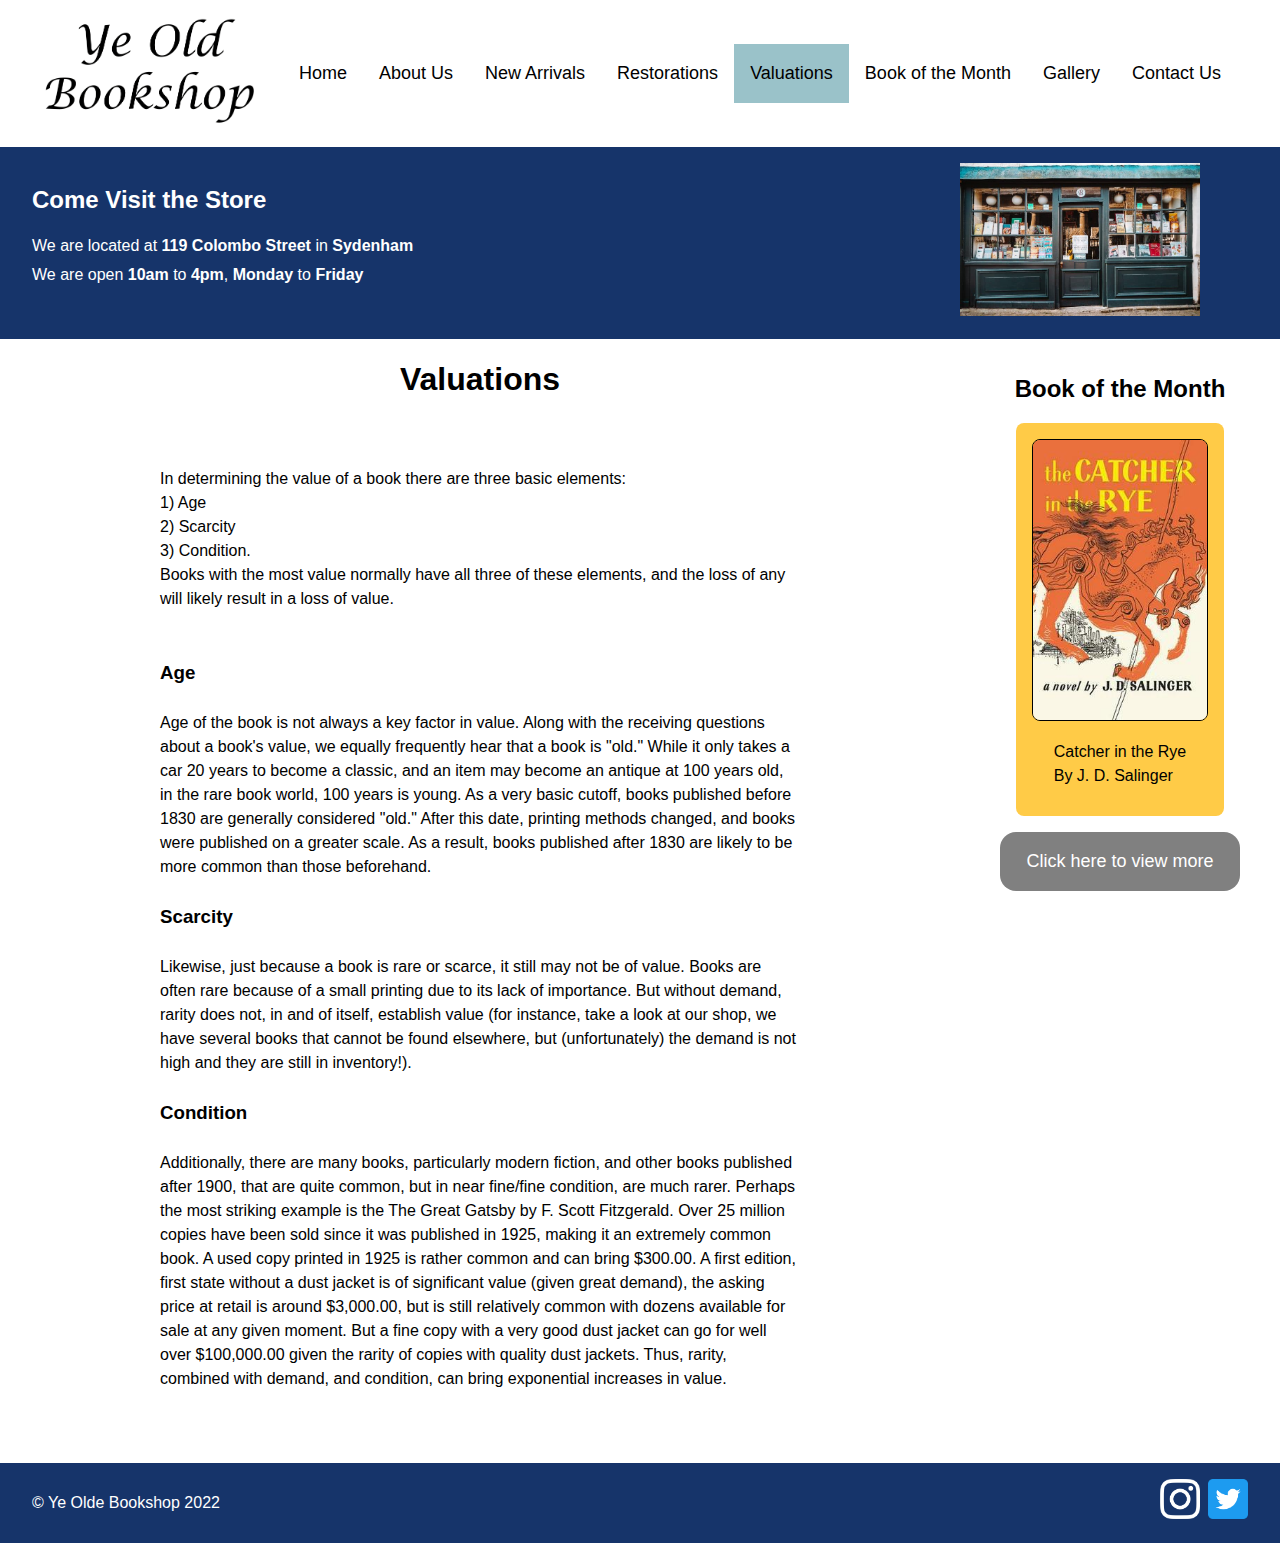
<file: valuations.html>
<!doctype html>
<html lang="en">
<head>
	<title>Valuations | Ye Olde Bookstore</title>
	<meta charset="utf-8">
	<meta name="viewport" content="width=device-width, initial-scale=1.0">
	<link rel="stylesheet" href="css/stylesheet.css">
	<script src="js/nav-dropdown.js"></script>
</head>
<body id="body-with-aside">
	<header>
		<div id="header-flex">
			<figure id="header-img">
				<img id="logo" src="images/Ye-Olde-Bookshop-Logo.png" alt="Ye Olde Bookshop Logo">
			</figure>

			<button id="hamburger">
				<img src="images/hamburger.png" alt="Navigation Dropdown Menu">
			</button>
		</div>
		
		<nav id="navigation" class="hidden">
			<ul>
				<li><a class="nav-link" href="index.html">Home</a></li>
				<li><a class="nav-link" href="about-us.html">About Us</a></li>
				<li><a class="nav-link" href="new-arrivals.html">New Arrivals</a></li>
				<li><a class="nav-link" href="restorations.html">Restorations</a></li>
				<li class="current"><a class="nav-link" href="valuations.html">Valuations</a></li>
				<li><a class="nav-link" href="book-of-the-month.html">Book of the Month</a></li>
				<li><a class="nav-link" href="gallery.html">Gallery</a></li>
				<li><a class="nav-link" href="contact-us.html">Contact Us</a></li>
			</ul>
		</nav>
	</header>

	<aside class="banner">
		<div id="banner-content">
			<h2>Come Visit the Store</h2>
			<p id='banner-p'>We are located at <b>119 Colombo Street</b> in <b>Sydenham</b></p>
			<p>We are open <b>10am</b> to <b>4pm</b>, <b>Monday</b> to <b>Friday</b></p>
		</div>
		<figure id="banner-image">
			<img id="front-of-shop" src="images/front-of-bookshop.png" alt="An Image of the front of the shop">
		</figure>
	</aside>

	<main>
		<h1>Valuations</h1>
        <div id="main-content-flex">
			<div id="main-content">
				<p>In determining the value of a book there are three basic elements: <br>1) Age <br>2) Scarcity <br>3) Condition. <br>Books with the most value normally have all three of these elements, and the loss of any will likely result in a loss of value.</p>
				<br>
				<br>
				<h3>Age</h3>
				<br>
				<p>Age of the book is not always a key factor in value.  Along with the receiving questions about a book's value, we equally frequently hear that a book is "old."  While it only takes a car 20 years to become a classic, and an item may become an antique at 100 years old, in the rare book world, 100 years is young.  As a very basic cutoff, books published before 1830 are generally considered "old."  After this date, printing methods changed, and books were published on a greater scale.  As a result, books published after 1830 are likely to be more common than those beforehand.</p>
				<br>
				<h3>Scarcity</h3>
				<br>
				<p>Likewise, just because a book is rare or scarce, it still may not be of value.  Books are often rare because of a small printing due to its lack of importance.  But without demand, rarity does not, in and of itself, establish value (for instance, take a look at our shop, we have several books that cannot be found elsewhere, but (unfortunately) the demand is not high and they are still in inventory!).</p>
				<br>
				<h3>Condition</h3>
				<br>
				<p>Additionally, there are many books, particularly modern fiction, and other books published after 1900, that are quite common, but in near fine/fine condition, are much rarer.  Perhaps the most striking example is the The Great Gatsby by F. Scott Fitzgerald. Over 25 million copies have been sold since it was published in 1925, making it an extremely common book.  A used copy printed in 1925 is rather common and can bring $300.00.  A first edition, first state without a dust jacket is of significant value (given great demand), the asking price at retail is around $3,000.00, but is still relatively common with dozens available for sale at any given moment.  But a fine copy with a very good dust jacket can go for well over $100,000.00 given the rarity of copies with quality dust jackets.  Thus, rarity, combined with demand, and condition, can bring exponential increases in value.</p>
				<br>
				</div>
		</div>
	</main>

	<aside id="book-of-the-month">
		<h2>Book of the Month</h2>
		<div id="book-of-the-month-content">
			<figure id="book-of-the-month-image">
				<img id='book-of-the-month-cover' src="images/catcher-in-the-rye-book-cover.jpeg" alt="Catcher in the Rye Book Cover">
			</figure>
			<div id="book-of-the-month-caption">
				<figcaption>Catcher in the Rye</figcaption>
				<figcaption>By J. D. Salinger</figcaption>
			</div>
		</div>
		<a id="book-of-the-month-link" href="book-of-the-month.html">Click here to view more</a>
	</aside>

	<footer>
		<div id="footer-content">
			<p>&copy; Ye Olde Bookshop 2022</p>
		</div>
		<div id="social-media-links">
			<div id="footer-instagram-logo-flexbox">
				<a href="placeholder.html" target="_blank"><img src="images/instagram-logo.png" class="social-media-logo" alt="Link to the shops Instagram Page"></a>
			</div>
			<div id="footer-twitter-logo-flexbox">
				<a href="placeholder.html" target="_blank"><img src="images/twitter-logo.png" class="social-media-logo" alt="Link to the shops Twitter Page"></a>
			</div>
		</div>
	</footer>
</body>
</html>
</file>
<file: css/stylesheet.css>
/* RESET */

html, body, div, span, h1, h2, h3, h4, h5, h6, p, ul, ol, li, dl, dt, dd, img, fieldset, form, label, legend, table, caption, tbody, tfoot, thead, tr, th, td, a, article, aside, details, figcaption, figure, footer, header, hgroup, main, menu, nav, section {
    /* Cancel out some differences between browser defaults */
    margin: 0;
    padding: 0;
    border: 0;
}
 
* {
    /* The width of an element will be the size of its border box,
       not its content box (which is the normal default). */
    box-sizing: border-box;
}

/* == END RESET =========================================== */

/* ==================== Layout ==================== */

    /* ==== General ===== */

.banner, main, #book-of-the-month {
    padding: 1rem;
}

#banner-image, nav, #dropdown {
    display: none;
}

    /* ===== Header ===== */

#header-img {
    padding: 0.5rem 0;
    width: 15rem;
}

#header-flex {
    padding: 0 3rem 0 0;
}

    /* ===== Nav ===== */

#hamburger {
    height: 4.3rem;
    width: 4.4rem;
    padding: 0.5rem;
}

.hidden {
    display: none;
}

.show {
    display: flex;
    flex-direction: column;
    align-items: center;
    text-align: center;
}

nav li {
    padding: 1rem;
}

nav ul, .nav_link {
    width: 100%;
}

a, nav ul {
    text-decoration: none;
    list-style-type: none;
    color: black;
    font-size: xx-large;
}

    /* ===== Banner ===== */

#banner-image {
    width: 15rem;
}

#banner-p {
    padding-bottom: 0.3rem;
}

    /* ===== Main ===== */

#main-image {
    width: 20rem;
    padding-bottom: 1rem;
}

.main-image-about {
    width: 15rem;
    padding-bottom: 1rem;
}

#main-content {
    padding: 0 0 1rem 3rem;
}

main h1 {
    padding-bottom: 1rem;
}

#main-content-head {
    padding-bottom: 2rem;
}

.banner h2, #banner-content {
    padding-bottom: 1rem;
}

#main-content-flex {
    margin-bottom: 1rem;
}

#julia-photo {
    padding-bottom: 1rem;
}

#book1, #book2 {
    padding-bottom: 2rem;
}

#book1, #book2, #book3, #book4, #book5, #book6, #book7, #book8, #book9, #book10, #book11, #book12 {
    padding: 1rem;
    border-radius: 1rem;
    margin: 0.5rem;
    border-style: solid;
}



#book4, #book5, #book6, #book7, #book8, #book9, #book10, #book11, #book12 {
    display: none;
}

#restoration-examples {
    margin-bottom: 1rem;
}

    /* ===== Book of the Month ====== */

#book-of-the-month-caption {
    padding: 0.75rem 0;
}

#book-of-the-month h2 {
    padding-top: 1rem;
}

#book-of-the-month-link {
    padding: 1rem;
}

#book-of-the-month-content {
    padding: 1rem;
    margin: 1rem;
    width: 25rem;
}

#book-of-the-month-image {
    width: 20rem;
}

    /* ===== Footer ===== */

footer {
    padding: 0.5rem 2rem;
}

#footer-instagram-logo-flexbox,  #footer-twitter-logo-flexbox{
    width: 2.5rem;
}

#footer-instagram-logo-flexbox {
    margin: 0.5rem;
}

    /* ===== Form ===== */

form {
    width: 20rem;
    background-color: #ECECEC;
    margin-top: 1rem;
    padding: 2rem;
    border-radius: 0.5rem;
    font-size: 100%;
}

input[type=text], input[type=email], input[type=number], textarea, select {
    width: 100%;
    padding: 0.5rem;
    border-radius: 0.5rem;
    border: 0.1rem solid black;
}

.form-option {
    padding-bottom: 1rem;
}

/* ==================== Styling ==================== */

#hamburger {
    border-radius: 0.5rem;
    background-color: #52B2BF;
}

#book-of-the-month-content {
    border-radius: 0.5rem;
    background-color: #FFCB47;
}

#book-of-the-month a {
    text-align: center;
}

#book-of-the-month-link {
    border-radius: 1rem;
    background-color: grey;
    text-decoration: none;
    color: white;
}

.banner, footer {
    color: white;
}

#book1, #book2, #book3, #book4, #book5, #book6, #book7, #book8, #book9, #book10, #book11, #book12 {
    border-color: #52B2BF;
    border-width: 0.1rem;
}

#main-list {
    list-style-position: inside;
}

#main-content-flex, #main-content-flex-no-aside, #restoration-examples {
    border-radius: 0.5rem;
}

.current {
    background-color: #9AC2C9;
}

#book-of-the-month-cover {
    border-style: solid;
    border-color: black;
    border-radius: 0.5rem;
    border-width: 0.1rem;
}

/* ==================== Flexbox ==================== */

#header-flex, footer, #social-media-links {
    display: flex;
    justify-content: space-between;
    align-items: center;
}

#book-of-the-month, #book-of-the-month-content, main, #main-content-flex, #main-content-flex-no-aside, #restoration-examples {
    display: flex;
    flex-direction: column;
    align-items: center;
}

.banner {
    justify-content: space-between;
    align-items: center;
}

.main-image-about {
    display: flex;
    flex-direction: column;
    justify-content: center;
}

/* ==================== Typography ==================== */

body {
    font-family: Arial, Helvetica, sans-serif;
    line-height: 1.5;
}

h1, h2 {
    text-align: center;
    font-family:'Lucida Sans', 'Lucida Sans Regular', 'Lucida Grande', 'Lucida Sans Unicode', Geneva, Verdana, sans-serif ;
}

figcaption {
    font-size: medium;
}

/* ==================== Colour ==================== */

.banner, footer {
    background-color: #16346A;
}

/* ==================== Images ==================== */

#logo, .social-media-logo, #front-of-shop, .staff-photo, #map-to-shop, #book-of-the-month-cover, #inside-shop, #main-video, #image, .image {
    width: 100%;
}

#inside-shop, #main-content-flex, #restoration-examples {
    padding: 1rem;
}

#main-content-flex-no-aside {
    padding: 1rem;
}

/* ==================== Video ==================== */

/* ==================== Responsive ==================== */

@media screen and (min-width: 44rem){

    /* == General == */

    #banner-image, nav {
        display: block;
    }

    #hamburger {
        display: none;
    }

    h2 {
        text-align: left;
    }
    
    /* == Grid == */

    #message-area {
        grid-column: 1/4;
    }

    #first-name, #email-area, #enquiry-type {
        grid-column: 1/3;
    }

    #pref-contact-method {
        grid-column: 3/4;
        grid-row: 3;
    }

    #submit-button {
        grid-column: 1;
    }

    #reset-button {
        grid-column: 2;
    }

    #body-with-aside {
        display: grid;
        grid-template-columns: 1fr 60rem 20rem 1fr;
    }

    #body-no-aside {
        display: grid;
        grid-template-columns: 1fr 80rem 1fr;
    }

    header, .banner, footer {
        grid-column: 2/4;
    }

    .page-no-aside, #page-no-aside {
        grid-column: 2/3;
    }

    main, #book-of-the-month {
        grid-row: 3;
    }

    main {
        grid-column: 2/3;
        justify-content: space-evenly;
    }

    #book-of-the-month {
        grid-column: 3/4;
    }

    /* == Header == */

    header {
        display: flex;
        flex-direction: column;
        align-items: center;
        justify-content: center;
        padding-right: 0;
    }

    /* == Nav == */
    
    nav ul{
        padding-right: 3rem;
    }

    nav {
        padding: 1rem 1rem;
    }

    nav ul{
        padding-right: 0;
        display: flex;
    }

    .hidden, .show {
        display: flex;
        justify-content: center;
    }

    a, nav ul {
        font-size: large;
    }

    /* == Banner == */

    .banner {
        display: flex;
        flex-direction: row;
        padding-left: 2rem;
        padding-right: 2rem;
    }

    #banner-image {
        margin-right: 3rem;
    }

    #banner-content {
        width: 40rem;
    }

    /* == Main == */

    #main-content-flex, #main-content-grid {
        margin-bottom: 0;
    }
    main h1 {
        padding: 0 0 2rem 0;
        font-size: 2rem;
    }

    #main-image {
        width: 35rem;
        padding-bottom: 0;
    }

    .main-image-about {
        padding-bottom: 0;
        width: 40rem;
    }

    .main-image-about, #julia-photo, #jamal-photo {
        flex-direction: row;
    }

    #restoration-examples {
        margin-bottom: 2rem;
    }

    #main-content-flex, #main-content-flex-no-aside, #restoration-examples {
        display: flex;
        justify-content: space-around;
        align-items: center;
    }

    #restoration-examples {
        flex-direction: row;
    }

    #main-image {
        margin-bottom: 1rem;
    }

    #main-content-grid {
        display: grid;
        grid-template-columns: 1fr 1fr 1fr;
    }

    #main-content {
        padding: 1rem 0 1rem 4rem;
        width: 40em;
    }

    #book1, #book2, #book3, #book4, #book5, #book6 {
        display: flex;
        justify-content: center;
        align-items: center;
    }



    /* == Aside == */

    #book-of-the-month-image {
        width: auto;
    }

    #book-of-the-month-content {
        width: 13rem;
    }

    /* == Form == */

    form {
        width: 50rem;
        display: grid;
        justify-content: center;
        grid-template-columns: 10rem 10rem 20rem;
    }

    #first-name, #email-area, #enquiry-type {
        margin-right: 0.5rem;
    }

    #last-name, #phone-number, #pref-contact-method {
        margin-left: 0.5rem;
    }
}

@media screen and (min-width: 72rem) {
    
    /* == Header == */
    header, #header-flex {
        flex-direction: row;
        align-items: center;
        padding: 0;
    }

    /* == Main == */

    #main-content-flex, #main-content-flex-no-aside, #restoration-examples {
        display: flex;
        flex-direction: row;
        justify-content: space-around;
        width: 50rem;
    }

    #main-image {
        padding-right: 2rem;
    }

    #main-content-head {
        padding-bottom: 0;
    }

    #main-content-grid {
        grid-template-columns: 1fr 1fr 1fr 1fr;
    }

    #restoration-before {
        padding-right: 2rem;
    }

    #book7, #book8, #book9, #book10, #book11, #book12 {
        display: block;
    }

    .main-image-about {
        padding-right: 3rem;
        flex-direction: column;
    }

    .main-image-about {
        width: 15rem;
        padding-bottom: 1rem;
    }

    #restoration-before {
        padding-left: 2rem;
    }

    #main-content {
        padding: 1rem 0 1rem 0;
        width: 40rem;
    }

    #restoration-after {
        padding-left: 2rem;
        padding-right: 2rem;
    }

    #book-of-the-month a {
        width: 15rem;
    }
}
</file>
